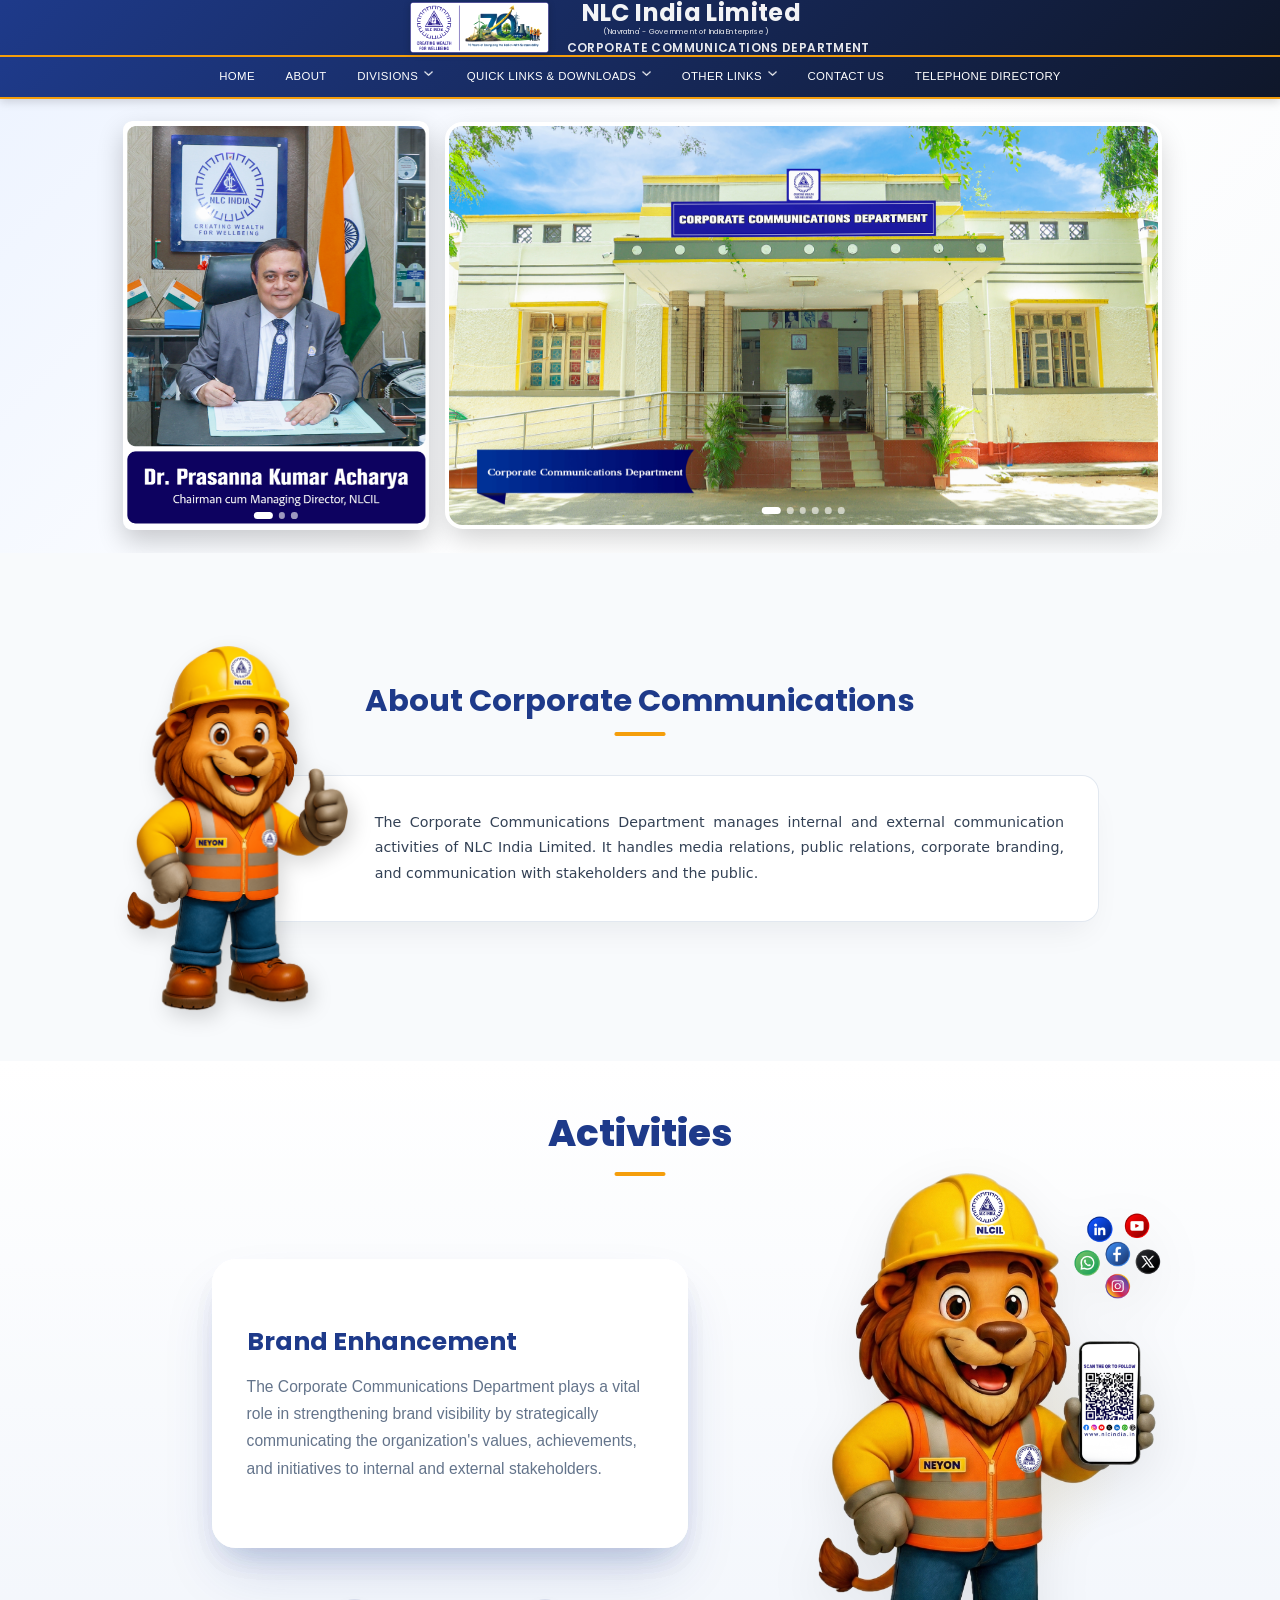
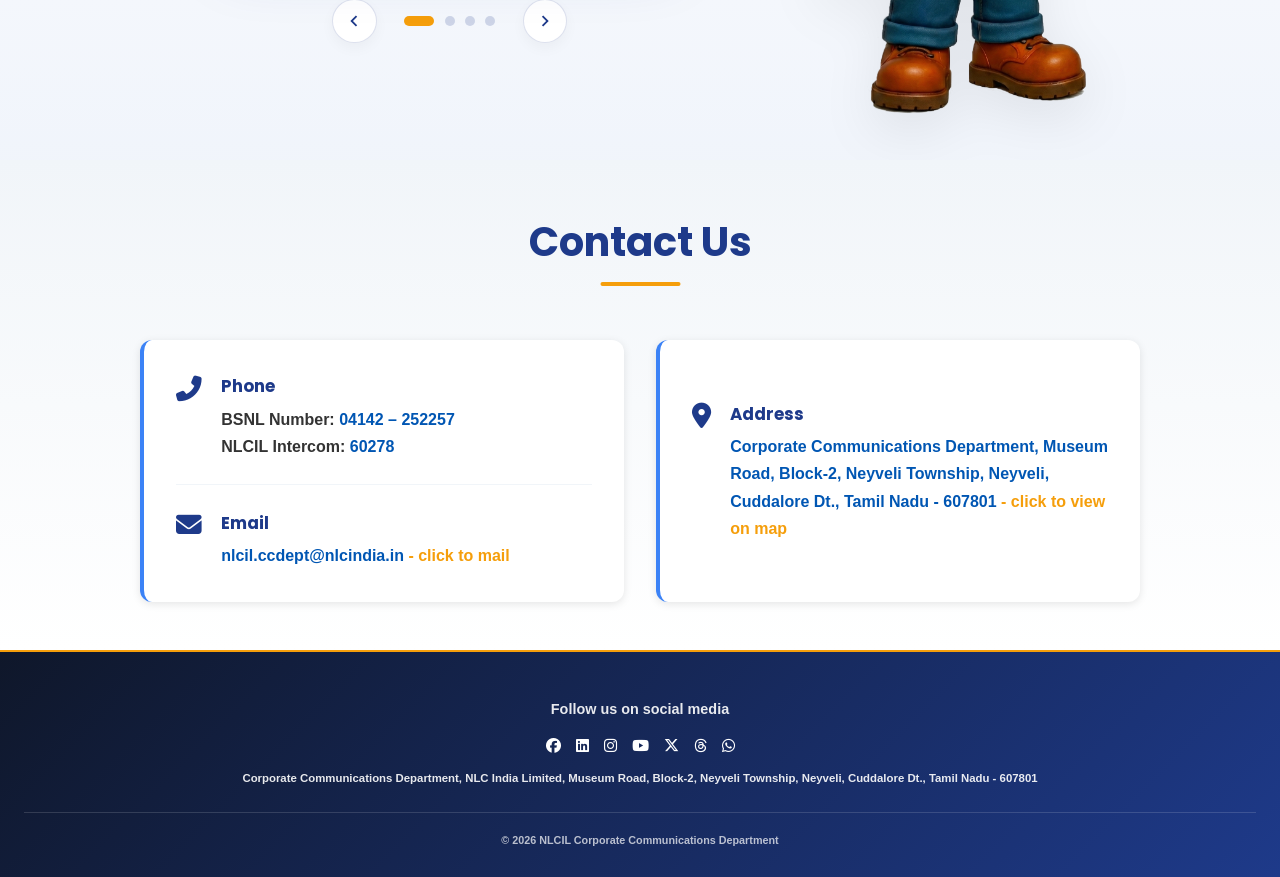
<file: index.html>
<!DOCTYPE html>
<html lang="en">

<head>
  <meta charset="UTF-8">
  <meta name="viewport" content="width=1080, initial-scale=0.25, minimum-scale=0.25, maximum-scale=3.0, user-scalable=yes">
  <link rel="stylesheet" href="style.css">
  <link href="https://fonts.googleapis.com/css2?family=Poppins:wght@400;600;700&display=swap" rel="stylesheet">
  <link rel="stylesheet" href="https://cdnjs.cloudflare.com/ajax/libs/font-awesome/6.5.0/css/all.min.css">
  <title>NLC India Limited</title>
  <link rel="icon" type="image/png" href="images/logo2.png">
</head>

<body>

  <!-- =============================================
       HEADER: ROW 1 = LOGO + TITLE (brand)
       HEADER: ROW 2 = NAVIGATION MENU
  ============================================== -->
  <header>

    <!-- ROW 1: Brand (logo + title), independent of menu -->
    <div class="topbar">
      <div class="container topbar-inner">
        <div class="brand">
          <img src="images/logo.png" loading="lazy" decoding="async" alt="NLC Logo" class="logoimg" loading="lazy">
          <div class="brand-text">
            <h1 class="p1">
              NLC India Limited
              <span class="p2">('Navratna' - Government of India Enterprise)</span>
            </h1>
            <p class="p3">CORPORATE COMMUNICATIONS DEPARTMENT</p>
          </div>
        </div>
      </div>
    </div>

    <!-- ROW 2: Navigation menu (own bar, full width) -->
    <nav class="navbar">
      <div class="container navbar-inner">
        <ul class="nav-links">
          <li><a href="#portrait-slider">HOME</a></li>
          <li><a href="#about">ABOUT</a></li>

          <li class="dropdown">
            <a href="#services" class="dropdown-toggle">DIVISIONS<span class="arrow"></span></a>
            <ul class="submenu">
              <li><a href="advertisement.html">Advertisements & Sponsorships</a></li>
<li><a href="electronic-media.html">Electronic Media</a></li>
<li><a href="">Events & Exhibitions</a></li>
<li><a href="guest-house.html">Guest Houses</a></li>
<li><a href="http://hrapps.nlcindia.com/holidayhomes/index.cfm">Holiday Homes</a></li>
<li><a href="industrial-visit.html">Industrial Visits</a></li>
<li><a href="photo-videography.html">Photography and Videography</a></li>
<li><a href="print-media.html">Print Media</a></li>
<li><a href="tender-contracts.html">Tenders</a></li>
            </ul>
          </li>

          <li class="dropdown">
            <!-- <a href="#services" class="dropdown-toggle">MEDIA<span class="arrow"></span></a> -->
            <ul class="submenu">
              <li><a href="photo-gallery.html">Photos Gallery</a></li>
              <li><a href="enews-papers.html">E-News Papers</a></li>
              <li><a href="pasm.html">PASM</a></li>
            </ul>
          </li>

          <li class="dropdown">
            <a class="dropdown-toggle">QUICK LINKS & DOWNLOADS<span class="arrow"></span></a>
            <ul class="submenu">
              <li><a href="images/logo.png" target="_new">NLCIL LOGO</a></li>
              <li><a href="images/NLCIL_Special_logo 70 Years.png" target="_new">NLCIL 70<sup>th</sup> YEAR LOGO</a></li>
              <li><a href="images/Lion_Mascot.png" target="_new">NLCIL NEYON MASCOT</a></li>
              <li><a href="images/NLCIL-CorporateIdentity Manual.pdf" target="_new">NLCIL CORPORATE IDENTITY MANUAL</a></li>
              <li><a href="images/Social media QR.png" target="_new">NLCIL SOCIAL MEDIA QR</a></li>
              <li><a href="images/Vision Mission.jpeg" target="_new">NLCIL VISION MISSION</a></li>
              <li><a href="images/Core Values English.jpeg" target="_new">NLCIL CORE VALUES ENGLISH</a></li>
              <li><a href="https://nlcintra.nlcindia.com/new_intra/themesongs.html" target="_blank">NLCIL THEME SONG</a></li>
            </ul>
          </li>

          <li class="dropdown">
            <a class="dropdown-toggle">OTHER LINKS<span class="arrow"></span></a>
            <ul class="submenu">
              <li><a class="dropdown-item" href="https://www.nlcindia.in/" target="_blank" rel="noopener noreferrer" data-lang="navNLCILSite">NLCIL Website</a></li>
              <li><a class="dropdown-item" href="http://172.16.128.53/" target="_blank" rel="noopener noreferrer" data-layout="navTPS1">TPS 1</a></li>
              <li><a class="dropdown-item" href="http://172.16.140.54/TPS1EXP/" target="_blank" rel="noopener noreferrer" data-layout="navTPS1EXP">TPS I EXP</a></li>
              <li><a class="dropdown-item" href="http://172.16.164.68/" target="_blank" rel="noopener noreferrer">TPS II</a></li>
              <li><a class="dropdown-item" href="http://172.16.170.234/" target="_blank" rel="noopener noreferrer">TPS II EXP</a></li>
              <li><a class="dropdown-item" href="http://172.16.92.52:8080/web/" target="_blank" rel="noopener noreferrer">MINE 1 &amp; 1A</a></li>
              <li><a class="dropdown-item" href="http://172.18.6.154/" target="_blank" rel="noopener noreferrer">MINE 2</a></li>
              <li><a class="dropdown-item" href="http://172.16.78.105:9090/ta/mainpage.asp" target="_blank" rel="noopener noreferrer">TA OFFICE</a></li>
              <li><a class="dropdown-item" href="http://172.16.104.51/" target="_blank" rel="noopener noreferrer">MM COMPLEX</a></li>
              <li><a class="dropdown-item" href="http://172.16.120.39/hospital/" target="_blank" rel="noopener noreferrer">GENERAL HOSPITAL</a></li>
              <li><a class="dropdown-item" href="http://nlcintra.nlcindia.com/csr/csr.php" target="_blank" rel="noopener noreferrer">CSR</a></li>
              <li><a class="dropdown-item" href="http://nlcintra.nlcindia.com/index.php?skip=cmdmsgrep" target="_blank" rel="noopener noreferrer">CORPORATE OFFICE</a></li>
              <li><a class="dropdown-item" href="http://172.16.78.105:9090/ta/mainpage.asp" target="_blank" rel="noopener noreferrer">TOWNSHIP ADMINISTRATION</a></li>
              <li><a class="dropdown-item" href="http://ldc.nlcindia.com/tccoordination/libtd/DEFAULT.asp" target="_blank" rel="noopener noreferrer">L&amp;DC Library</a></li>
            </ul>

            <li><a href="#contact-container">CONTACT US</a></li>

          </li>
          <li><a href="teledir.pdf" target="_blank" rel="noopener noreferrer">TELEPHONE DIRECTORY</a></li>
        </ul>

        <div class="menu-toggle" aria-label="Toggle menu">☰</div>
      </div>
    </nav>
  </header>

  <!-- =============================================
       HERO
  ============================================== -->
  <section id="home" class="hero">
    <section class="nlc-section">

      <!-- LEFT: Portrait Slider -->
      <div class="profile-area">
        <div id="portrait-slider" class="portrait-slider">
          <div class="p-slide active">
            <img src="images/cmd.jpg" loading="lazy" decoding="async" alt="Profile Photo 1" loading="lazy">
          </div>
          <div class="p-slide">
            <img src="images/dhr.png" loading="lazy" decoding="async" alt="Profile Photo 2" loading="lazy">
          </div>
          <div class="p-slide">
            <img src="images/gm.png" loading="lazy" decoding="async" alt="Profile Photo 2" loading="lazy">
          </div>

          <div class="portrait-dots">
            <span class="p-dot active" onclick="currentPortrait(0)"></span>
            <span class="p-dot" onclick="currentPortrait(1)"></span>
            <span class="p-dot" onclick="currentPortrait(2)"></span>
          </div>
        </div>
      </div>

      <!-- CENTER: 16:9 Card Slider -->
      <div class="slider-container">
        <div class="slider">
          <div class="slide active">
            <img src="images/ccd.jpg" loading="lazy" decoding="async" alt="NLC Event" loading="lazy">
            <div class="slide-content"></div>
          </div>
          <div class="slide">
            <img src="images/nh.jpg" loading="lazy" decoding="async" alt="NLC Event" loading="lazy">
            <div class="slide-content"></div>
          </div>
          <div class="slide">
            <img src="images/ghb25.jpg" loading="lazy" decoding="async" alt="NLC Event" loading="lazy">
            <div class="slide-content"></div>
          </div>
          <div class="slide">
            <img src="images/ghb13.jpg" loading="lazy" decoding="async" alt="NLC Event" loading="lazy">
            <div class="slide-content"></div>
          </div>
          <div class="slide">
            <img src="images/pcp.jpg" loading="lazy" decoding="async" alt="NLC Event" loading="lazy">
            <div class="slide-content"></div>
          </div>
          <div class="slide">
            <img src="images/pnm.jpg" loading="lazy" decoding="async" alt="NLC Event" loading="lazy">
            <div class="slide-content"></div>
          </div>
        </div>

        <div class="dots">
          <span class="dot active" onclick="currentSlide(0)"></span>
          <span class="dot" onclick="currentSlide(1)"></span>
          <span class="dot" onclick="currentSlide(2)"></span>
          <span class="dot" onclick="currentSlide(3)"></span>
          <span class="dot" onclick="currentSlide(4)"></span>
          <span class="dot" onclick="currentSlide(5)"></span>
        </div>
      </div>

    </section>
  </section>

  <!-- =============================================
       ABOUT
  ============================================== -->
  <section class="about">
    <h2 id="about">About Corporate Communications</h2>
    <div class="about-content">
      <img class="action-figure" src="images/Lion_Mascot.png" alt="Action Figure Model" loading="lazy" >
      <p class="about-text">
        The Corporate Communications Department manages internal and external communication activities of NLC India Limited.
        It handles media relations, public relations, corporate branding, and communication with stakeholders and the public.
      </p>
    </div>
  </section>

  <!-- =============================================
       SERVICES / ACTIVITIES
  ============================================== -->
 <section class="services">
  <h2 id="services">Activities</h2>
  <div class="service-container">
    
    <!-- Ultra Modern Carousel Engine -->
    <div class="carousel-engine" id="carouselEngine">
      <div class="carousel-track" id="carouselTrack">
        
        <div class="card active" data-index="0">
          <div class="card-glow"></div>
          <div class="card-content">
            <h3>Brand Enhancement</h3>
            <p>The Corporate Communications Department plays a vital role in strengthening brand visibility by strategically communicating the organization's values, achievements, and initiatives to internal and external stakeholders.</p>
          </div>
        </div>

        <div class="card" data-index="1">
          <div class="card-glow"></div>
          <div class="card-content">
            <h3>Public Relations</h3>
            <p>Maintaining relationships with stakeholders and society.</p>
          </div>
        </div>

        <div class="card" data-index="2">
          <div class="card-glow"></div>
          <div class="card-content">
            <h3>Media Excellence & Reputation Management</h3>
            <p>Shaping a strong public image through strategic press communication, media engagement, and build credibility.</p>
          </div>
        </div>

        <div class="card" data-index="3">
          <div class="card-glow"></div>
          <div class="card-content">
            <h3>Corporate Events & Exhibitions</h3>
            <p>Organizing conferences and official programs.</p>
          </div>
        </div>

      </div>

      <!-- UX Controls -->
      <div class="ux-controls">
        <button class="nav-arrow prev" id="prevBtn" aria-label="Previous Activity">
          <svg viewBox="0 0 24 24"><path d="M15.41 7.41L14 6l-6 6 6 6 1.41-1.41L10.83 12z"/></svg>
        </button>

        <div class="indicators" id="indicators"></div>

        <button class="nav-arrow next" id="nextBtn" aria-label="Next Activity">
          <svg viewBox="0 0 24 24"><path d="M10 6L8.59 7.41 13.17 12l-4.58 4.59L10 18l6-6z"/></svg>
        </button>
      </div>
    </div>

    <!-- Media Showcase Wrapper -->
    <div class="media-frame">
      <div class="glow-orb"></div>
      <img class="action-figure2" src="images/qr.png" alt="Action Figure Model" loading="lazy">
    </div>

  </div>
</section>

<!-- =============================================
     CONTACT US
============================================== -->
<section id="contact" class="contact">
  <h2 id="contact-container">Contact Us</h2>
  <div class="contact-container">

    <!-- Combined Phone & Email Card -->
    <div class="contact-item">
      <div class="contact-sub-group">
        <i class="fas fa-phone-alt"></i>
        <div>
          <h4>Phone</h4>
          <p>
            <strong>BSNL Number:</strong> <a href="tel:04142252257" style="text-decoration: none;">04142 – 252257</a><br>
            <strong>NLCIL Intercom:</strong> <a href="tel:60278" style="text-decoration: none;">60278</a>
          </p>
        </div>
      </div>

      <hr class="contact-divider">

      <div class="contact-sub-group">
        <i class="fas fa-envelope"></i>
        <div>
          <h4>Email</h4>
          <p><a href="mailto:nlcil.ccdept@nlcindia.in">nlcil.ccdept@nlcindia.in  <a style="color: #f59e0b;" href="mailto:nlcil.ccdept@nlcindia.in">- click to mail</a></a></p>
        </div>
      </div>
    </div>

    <!-- Address Card -->
    <div class="contact-item">
      <div class="contact-sub-group">
        <i class="fas fa-map-marker-alt"></i>
        <div>
          <h4>Address</h4>
          <p><a href="https://maps.app.goo.gl/rkcXg87iD3Fo8mxA7">Corporate Communications Department, Museum Road, Block-2, Neyveli Township, Neyveli, Cuddalore Dt., Tamil Nadu - 607801  <a style="color: #f59e0b;" href="https://maps.app.goo.gl/rkcXg87iD3Fo8mxA7">- click to view on map</a></a></p>
        </div>
      </div>
    </div>

  </div>
</section>

  <!-- =============================================
       FOOTER
  ============================================== -->
  <footer>
    <p style="font-weight: 600; font-size: larger;">Follow us on social media</p>
    <div class="social-media">
      <a href="https://www.facebook.com/nlcindialtd/" target="_blank" rel="noopener noreferrer"><i class="fab fa-facebook"></i></a>
      <a href="https://in.linkedin.com/in/nlc-india-limited-nlcil-148a53210?trk=public_post_feed-actor-name" target="_blank" rel="noopener noreferrer"><i class="fab fa-linkedin"></i></a>
      <a href="https://www.instagram.com/nlcindialtd" target="_blank" rel="noopener noreferrer"><i class="fab fa-instagram"></i></a>
      <a href="https://www.youtube.com/@NLCIndiaLimited" target="_blank" rel="noopener noreferrer"><i class="fab fa-youtube"></i></a>
      <a href="https://x.com/nlcindialimited" target="_blank" rel="noopener noreferrer"><i class="fab fa-x-twitter"></i></a>
      <a href="https://www.threads.com/@nlcindialtd" target="_blank" rel="noopener noreferrer"><i class="fab fa-threads"></i></a>
      <a href="https://whatsapp.com/channel/0029Vb6TTz0FCCobtT1YD617" target="_blank" rel="noopener noreferrer"><i class="fab fa-whatsapp"></i></a>
    </div>
    <p>Corporate Communications Department, NLC India Limited,
Museum Road, Block-2, Neyveli Township, Neyveli, Cuddalore Dt., Tamil Nadu - 607801</p>
    <p>© 2026 NLCIL Corporate Communications Department</p>
  </footer>

  <script src="script.js"></script>

</body>
</html>
</file>
<file: style.css>
/* ===========================
   GLOBAL STYLES & RESET
   =========================== */
* {
    margin: 0;
    padding: 0;
    box-sizing: border-box;
}

:root {
    /* Professional Color Palette */
    --primary-blue: #1e3a8a;
    --secondary-blue: #3b82f6;
    --accent-gold: #f59e0b;
    --dark-navy: #0f172a;
    --light-gray: #f1f5f9;
    --medium-gray: #64748b;
    --white: #ffffff;
    --shadow-sm: 0 2px 8px rgba(0, 0, 0, 0.1);
    --shadow-md: 0 4px 16px rgba(0, 0, 0, 0.15);
    --shadow-lg: 0 8px 32px rgba(0, 0, 0, 0.2);
    --transition: all 0.3s cubic-bezier(0.4, 0, 0.2, 1);
}

html {
    scroll-behavior: smooth;
    scroll-snap-type: y mandatory;
    
}

body {
    font-family: 'Segoe UI', Tahoma, Geneva, Verdana, sans-serif;
    line-height: 1.7;
    color: #333;
    overflow-x: hidden;
    background-color: var(--light-gray);
}

.container {
    max-width: 1400px;
    margin: 0 auto;
    padding: 0 2rem;
}

/* ===========================
   HEADER — TWO SEPARATE ROWS
   Row 1: topbar  = logo + title (brand)
   Row 2: navbar  = navigation menu
   =========================== */
header {
    position: sticky;
    top: 0;
    z-index: 1000;
    box-shadow: var(--shadow-md);
    zoom: 75%;
}

/* ---- ROW 1 : LOGO + TITLE ---- */
.topbar {
    background: linear-gradient(135deg, var(--primary-blue) 0%, var(--dark-navy) 100%);
    border-bottom: 3px solid var(--accent-gold);
}

.topbar-inner {
    display: flex;
    align-items: center;
    justify-content: center;
    padding: 0.9rem 2rem;
}

/* Brand block: image + text side by side, vertically centered */
.brand {
    display: flex;
    align-items: center;
    gap: 0rem;
}

.brand-text {
    display: flex;
    flex-direction: column;
    justify-content: center;
    line-height: 1.2;
}

.logoimg {
    height: 4.3em;
    width: auto;
    flex-shrink: 0;
    filter: brightness(1.1) drop-shadow(0 2px 4px rgba(0, 0, 0, 0.2));
    transition: var(--transition);
}

.logoimg:hover {
    transform: scale(1.04);
}

/* Main title */
.p1 {
    font-family: 'Poppins', sans-serif;
    font-weight: 700;
    font-size: 32px;
    color: var(--white);
    opacity: 0.95;
    letter-spacing: 0.5px;
    line-height: 1.1;
    margin: 0;
    padding: 0px 0px 0px 44px;

}

/* Subtitle "(Navratna ... Enterprise)" */
.p2 {
    display: block;
    font-family: 'Poppins', sans-serif;
    font-weight: 400;
    font-size: 10px;
    color: white;
    opacity: 0.95;
    letter-spacing: 0.3px;
    margin-top: 2px;
    padding: 0px 0px 0px 28px;
}

/* Department tagline */
.p3 {
    font-family: 'Poppins', sans-serif;
    font-weight: 600;
    font-size: 16px;
    color: var(--white);
    letter-spacing: 0.5px;
    margin-top: 6px;
    opacity: 0.9;
    padding: 0px 0px 0px 24px;
}

/* ---- ROW 2 : NAVIGATION MENU ---- */
.navbar {
    background: linear-gradient(135deg, var(--primary-blue) 0%, var(--dark-navy) 100%);
    border-bottom: 3px solid var(--accent-gold);
}

.navbar-inner {
    display: flex;
    align-items: center;
    justify-content: center; /* CENTER the menu */
    padding: 0 2rem;
    position: relative;
}

.nav-links {
    display: flex;
    list-style: none;
    gap: 0.25rem;
    margin: 0;
    flex-wrap: wrap;
    justify-content: center; /* CENTER items on wrap */
}

.nav-links li {
    position: relative;
}

.nav-links a {
    color: var(--white);
    text-decoration: none;
    padding: 0.85rem 1.15rem;
    display: block;
    font-weight: 500;
    font-size: 0.95rem;
    letter-spacing: 0.5px;
    transition: var(--transition);
    border-radius: 6px;
    position: relative;
}

.nav-links a::before {
    content: '';
    position: absolute;
    bottom: 0;
    left: 50%;
    width: 0;
    height: 2px;
    background: var(--accent-gold);
    transform: translateX(-50%);
    transition: var(--transition);
}

.nav-links a:hover {
    background: rgba(255, 255, 255, 0.1);
    color: var(--accent-gold);
}

.nav-links a:hover::before {
    width: 70%;
}

/* Dropdown Menu */
.dropdown {
    position: relative;
}

.arrow::after {
    content: "";
    display: inline-block;
    width: 12px;
    height: 12px;
    background-image: url("images/arrow.png");
    background-size: contain;
    background-repeat: no-repeat;
    margin-left: 0.5rem;
    transition: var(--transition);
}

.dropdown.active .arrow::after {
    transform: rotate(180deg);
}

/* Submenu positioning — drops EXACTLY under its related menu item */
.submenu {
    position: absolute;   /* anchored to the <li class="dropdown"> it belongs to */
    top: 100%;
    left: 50%;
    background: var(--white);
    min-width: 280px;
    list-style: none;
    opacity: 0;
    visibility: hidden;
    transform: translateX(-50%) translateY(-10px);
    transition: var(--transition);
    box-shadow: var(--shadow-lg);
    border-radius: 12px;
    overflow-x: hidden;
    overflow-y: auto;
    margin: 0;
    padding: 0;
    max-height: 80vh;
    z-index: 9999;
}

.dropdown:hover .submenu,
.dropdown.active .submenu {
    opacity: 1;
    visibility: visible;
    transform: translateX(-50%) translateY(0);
}

.submenu li {
    border-bottom: 1px solid var(--light-gray);
}

.submenu li:last-child {
    border-bottom: none;
}

.submenu a {
    color: var(--dark-navy);
    padding: 1rem 1.5rem;
    font-size: 0.9rem;
    border-radius: 0;
    transition: var(--transition);
}

.submenu a::before {
    display: none;
}

.submenu a:hover {
    background: var(--secondary-blue);
    color: var(--white);
    padding-left: 2rem;
    min-width: 280px;
}

/* Scrollbar for submenu if needed */
.submenu::-webkit-scrollbar {
    width: 6px;
}

.submenu::-webkit-scrollbar-track {
    background: var(--light-gray);
    border-radius: 10px;
}

.submenu::-webkit-scrollbar-thumb {
    background: var(--medium-gray);
    border-radius: 10px;
}

.submenu::-webkit-scrollbar-thumb:hover {
    background: var(--primary-blue);
}

/* Mobile Menu Toggle (hidden on desktop) */
.menu-toggle {
    display: none;
    font-size: 1.8rem;
    color: var(--white);
    cursor: pointer;
    transition: var(--transition);
    user-select: none;
}

.menu-toggle:hover {
    color: var(--accent-gold);
}

/* ===========================
   HERO SECTION
   =========================== */
.hero {
    position: relative;
    width: 100%;
    min-height: 90px;
    overflow: hidden;
    background: linear-gradient(135deg, #eef4ff 0%, #ffffff 55%, #f8fafc 100%);
    display: flex;
    align-items: center;
    justify-content: center;
    padding: 30px 0;
    zoom: 75%;
}

/* ===========================
   ABOUT SECTION (OVERLAPPING CARD)
   =========================== */
.about {
  width: 100%;
  padding: 9rem 1.5rem;
  background-color: #f8fafc;
  display: flex;
  flex-direction: column;
  align-items: center;
  box-sizing: border-box;
  zoom: 85%;
}

/* Heading with Accent Underline */
.about h2 {
  font-family: 'Poppins', system-ui, -apple-system, sans-serif;
  font-size: 2.25rem;
  font-weight: 700;
  color: var(--primary-blue);
  margin: 0 0 3.5rem 0;
  position: relative;
  display: inline-block;
  text-align: center;
}

.about h2::after {
  content: '';
  position: absolute;
  bottom: -10px;
  left: 50%;
  transform: translateX(-50%);
  width: 60px;
  height: 4px;
  background-color: #f59e0b;
  border-radius: 2px;
}

/* Container Wrapper */
.about-content {
  max-width: 850px;
  width: 100%;
  background-color: #ffffff;
  padding: 2.5rem 2.5rem 2.5rem 4.5rem;
  border-radius: 20px;
  border: 1px solid #e2e8f0;
  border-left: 6px solid #2563eb;
  box-shadow: 0 20px 40px -15px rgba(15, 23, 42, 0.08);
  display: flex;
  align-items: center;
  position: relative;
  box-sizing: border-box;
  margin-top: 2rem;
}

/* Mascot overlapping/holding the card */
.action-figure {
  width: 150px;
  height: auto;
  object-fit: contain;
  position: absolute;
  left: -70px;
  top: 36%;
  transform: translateY(-50%);
  z-index: 10;
  filter: drop-shadow(6px 10px 12px rgba(0, 0, 0, 0.15));
  transition: transform 0.3s ease, filter 0.3s ease;
}



/* Paragraph Typography */
.about-text {
  font-family: system-ui, -apple-system, sans-serif;
  font-size: 1.05rem;
  line-height: 1.8;
  color: #334155;
  margin: 0;
}


/* ==========================================================================
   SERVICES SECTION (LARGE ACCESSIBLE CARDS)
   ========================================================================== */
.services {
    padding: 3rem 2rem;
    background: linear-gradient(180deg, var(--white) 0%, rgba(240, 244, 255, 0.4) 100%);
    overflow: hidden;
    zoom: 85%;
}

.services h2 {
    text-align: center;
    font-size: 2.75rem;
    font-weight: 800;
    color: var(--primary-blue);
    font-family: 'Poppins', sans-serif;
    position: relative;
    display: block;
}

.services h2::after {
    content: '';
    position: absolute;
    bottom: -12px;
    left: 50%;
    transform: translateX(-50%);
    width: 60px;
    height: 4px;
    background: var(--accent-gold);
    border-radius: 4px;
}

.service-container {
    display: grid;
    grid-template-columns: 1.3fr 0.7fr;
    align-items: center;
    /* gap: 4rem; */
    max-width: 1280px;
    margin: 0 auto;
}

/* --- Carousel Track with Larger Cards --- */
.carousel-engine {
    position: relative;
    width: 100%;
    perspective: 1000px;
    user-select: none;
}

.carousel-track {
    position: relative;
    height: 380px; /* Expanded for larger content area */
    display: flex;
    justify-content: center;
    align-items: center;
    transform-style: preserve-3d;
}

/* --- Enlarged Readability Card --- */
.card {
    position: absolute;
    width: 100%;
    max-width: 560px; /* Increased from 440px */
    min-height: 340px; /* Increased from 280px */
    padding: 3rem 2.5rem; /* Generous breathing room */
    background: rgb(255, 255, 255);
    /* backdrop-filter: blur(16px); */
    border-radius: 28px;
    border: 1px solid rgba(255, 255, 255, 0.8);
    box-shadow: 0 20px 40px -15px rgba(30, 58, 138, 0.08);
    opacity: 0;
    pointer-events: none;
    display: flex;
    flex-direction: column;
    justify-content: center;
    cursor: grab;
}

.card:active { cursor: grabbing; }

/* 3D Depth Positioning */
.card.active {
    transform: translate3d(0, 0, 0) scale(1);
    opacity: 1;
    z-index: 3;
    pointer-events: auto;
    box-shadow: 0 35px 70px -15px rgba(30, 58, 138, 0.18);
}

.card.prev-card {
    /* transform: translate3d(-18%, 0, -100px) scale(0.85); */
    opacity: 0.3;
    z-index: 2;
}

.card.next-card {
    transform: translate3d(18%, 0, -100px) scale(0.85);
    opacity: 0.3;
    z-index: 2;
}

.card.hidden {
    transform: translate3d(0, 0, -200px) scale(0.7);
    opacity: 0;
    z-index: 1;
}

/* High Contrast & Enhanced Readability Typography */
.card-badge {
    font-size: 1rem;
    font-weight: 800;
    color: var(--accent-gold);
    letter-spacing: 2px;
    margin-bottom: 0.75rem;
    text-transform: uppercase;
}

.card h3 {
    color: var(--primary-blue);
    font-size: 1.85rem; /* Larger, readable title */
    font-weight: 700;
    margin-bottom: 1rem;
    font-family: 'Poppins', sans-serif;
    line-height: 1.35;
}

.card p {
    color: var(--medium-gray);
    font-size: 1.15rem; /* Increased body font size */
    line-height: 1.75;
}

/* --- UX Controls & Pagination --- */
.ux-controls {
    display: flex;
    align-items: center;
    justify-content: center;
    gap: 2rem;
    margin-top: 2.5rem;
}

.nav-arrow {
    background: var(--white);
    border: 1px solid rgba(30, 58, 138, 0.15);
    width: 52px;
    height: 52px;
    border-radius: 50%;
    cursor: pointer;
    display: flex;
    align-items: center;
    justify-content: center;
    transition: all 0.3s cubic-bezier(0.4, 0, 0.2, 1);
    box-shadow: 0 6px 16px rgba(0, 0, 0, 0.04);
}

.nav-arrow svg {
    width: 26px;
    height: 26px;
    fill: var(--primary-blue);
    transition: fill 0.3s ease;
}

.nav-arrow:hover {
    background: var(--primary-blue);
    transform: translateY(-2px);
    box-shadow: 0 10px 24px rgba(30, 58, 138, 0.25);
}

.nav-arrow:hover svg { fill: var(--white); }

.indicators {
    display: flex;
    gap: 0.75rem;
    align-items: center;
}

.dot-pill {
    width: 12px;
    height: 12px;
    border-radius: 50%;
    background: rgba(30, 58, 138, 0.18);
    cursor: pointer;
    transition: all 0.4s cubic-bezier(0.4, 0, 0.2, 1);
}

.dot-pill.active {
    width: 36px;
    border-radius: 20px;
    background: var(--accent-gold);
}

/* --- Media Section --- */
.media-frame {
    position: relative;
    display: flex;
    justify-content: center;
    align-items: center;
}

.glow-orb {
    position: absolute;
    width: 320px;
    height: 320px;
    background: radial-gradient(circle, rgba(230, 180, 50, 0.15) 0%, rgba(255,255,255,0) 70%);
    border-radius: 50%;
    z-index: 0;
}

.action-figure2 {
    position: relative;
    z-index: 1;
    max-width: 100%;
    height: auto;
    object-fit: contain;
    filter: drop-shadow(0 20px 30px rgba(0,0,0,0.08));
    transition: transform 0.5s ease;
}

.media-frame:hover .action-figure2 {
    transform: scale(1.03);
}


/* ===========================
   CONTACT SECTION
   =========================== */
.contact {
    padding: 3rem 2rem;
    background: linear-gradient(to bottom, var(--light-gray), var(--white));
}

.contact h2 {
    text-align: center;
    font-size: 2.5rem;
    color: var(--primary-blue);
    margin-bottom: 4rem;
    font-family: 'Poppins', sans-serif;
    position: relative;
    display: inline-block;
    left: 50%;
    transform: translateX(-50%);
}

.contact h2::after {
    content: '';
    position: absolute;
    bottom: -10px;
    left: 50%;
    transform: translateX(-50%);
    width: 80px;
    height: 4px;
    background: var(--accent-gold);
    border-radius: 2px;
}

.contact-container {
    display: flex;
    align-items: stretch;
    justify-content: center;
    gap: 2rem;
    max-width: 1000px;
    margin: auto;
    flex-wrap: wrap;
}

/* Updated Card Styles */
.contact-item {
    flex: 1;
    min-width: 300px;
    background: var(--white);
    padding: 2rem;
    border-radius: 12px;
    box-shadow: var(--shadow-sm);
    border-left: 4px solid var(--secondary-blue);
    transition: var(--transition);
    display: flex;
    flex-direction: column;
    justify-content: center;
}

.contact-item:hover {
    transform: translateY(-4px);
    box-shadow: var(--shadow-md);
}

.contact-sub-group {
    display: flex;
    align-items: flex-start;
    gap: 1.2rem;
}

.contact-divider {
    border: 0;
    border-top: 1px solid var(--light-gray, #eee);
    margin: 1.5rem 0;
}

.contact-item i {
    font-size: 1.6rem;
    color: var(--primary-blue);  
    margin-top: 0.2rem;
}

.contact-item h4 {
    color: var(--primary-blue);
    font-size: 1.05rem;
    margin-bottom: 0.3rem;
    font-family: 'Poppins', sans-serif;
}

.contact-item p a {
    text-decoration: none;
    color: var(--primary-color, #0056b3);
    font-weight: 700;
    border-bottom: 1px solid transparent;
    transition: all 0.2s ease-in-out;
}

.contact-item p a:hover {
    color: var(--hover-color, #003366);
    border-bottom-color: currentColor;
}



/* ===========================
   FOOTER
   =========================== */
footer {
    background: linear-gradient(135deg, var(--dark-navy) 0%, var(--primary-blue) 100%);
    color: var(--white);
    padding: 3rem 2rem 1.5rem;
    text-align: center;
    border-top: 3px solid var(--accent-gold);
    zoom: 75%;
}

footer p {
    margin: 0.75rem 0;
    font-size: 0.95rem;
    font-weight: 700;
    opacity: 0.9;
    line-height: 1.8;
}

footer p:last-child {
    margin-top: 2rem;
    padding-top: 1.5rem;
    border-top: 1px solid rgba(255, 255, 255, 0.2); 
    font-size: 0.9rem;
    font-weight: 700;
    opacity: 0.7;
}

.social-media {
    margin-top: 20px;
    margin-bottom: 20px;
    display: flex;
    flex-wrap: wrap;
    justify-content: center;
    gap: 20px;
}

.social-media a {
    text-decoration: none;
    color: white;
    font-size: 16px;
    display: flex;
    align-items: center;
    gap: 8px;
    transition: 0.3s;
}

.social-media a i {
    font-size: 20px;
}

.social-media a:hover {
    color: var(--accent-gold);
}



.card,
.news-card,
.about p {
    animation: fadeInUp 0.6s ease-out forwards;
}

.card:nth-child(1) { animation-delay: 0.1s; }
.card:nth-child(2) { animation-delay: 0.2s; }
.card:nth-child(3) { animation-delay: 0.3s; }
.card:nth-child(4) { animation-delay: 0.4s; }

.news-card:nth-child(1) { animation-delay: 0.1s; }
.news-card:nth-child(2) { animation-delay: 0.2s; }
.news-card:nth-child(3) { animation-delay: 0.3s; }
.news-card:nth-child(4) { animation-delay: 0.4s; }

/* Smooth Scroll Indicator */
::-webkit-scrollbar {
    width: 10px;
}

::-webkit-scrollbar-track {
    background: var(--light-gray);
}

::-webkit-scrollbar-thumb {
    background: var(--secondary-blue);
    border-radius: 5px;
}

::-webkit-scrollbar-thumb:hover {
    background: var(--primary-blue);
}

/* =========================
   HERO / NLC SECTION
========================= */
.nlc-section {
    width: 92%;
    max-width: 1380px;
    margin: auto;
    display: flex;
    align-items: center;
    justify-content: center;
    gap: 45px;
}

/* LEFT PORTRAIT SLIDER */
.profile-area {
    width: 100%;
    max-width: 390px;
    flex-shrink: 0;
    text-align: center;
}

.portrait-slider {
    position: relative;
    width: 100%;
    width: min(409px, 80vw);
    aspect-ratio: 12 / 16;
    outline: 12px;
    margin-inline: auto;
    overflow: hidden;
    border-radius: 12px ;
    background-color: #e2e8f0;
    box-shadow: 0 15px 35px rgba(0, 0, 0, 0.2);
}

.p-slide {
    position: absolute;
    inset: 0;
    opacity: 0;
    transform: translateX(100%);
    transition: transform 0.8s cubic-bezier(0.4, 0, 0.2, 1),
                opacity 0.8s cubic-bezier(0.4, 0, 0.2, 1);
    pointer-events: none;
    will-change: transform, opacity;
}

.p-slide.active {
    opacity: 1;
    transform: translateX(0);
    pointer-events: auto;
}

.p-slide.previous {
    opacity: 0;
    transform: translateX(-100%);
    pointer-events: none;
}

.p-slide img {
    width: 100%;
    height: 100%;
    object-fit: cover;
    display: block;
}

.portrait-btn {
    position: absolute;
    top: 90%;
    transform: translateY(-50%);
    width: 32px;
    height: 32px;
    border: none;
    border-radius: 50%;
    background: rgba(255, 255, 255, 0.85);
    color: #222;
    font-size: 22px;
    cursor: pointer;
    z-index: 5;
    transition: 0.3s;
}

.portrait-btn:hover {
    background: white;
    transform: translateY(-50%) scale(1.1);
}

.portrait-btn.next {
    bottom: 12px;
}

.portrait-dots {
    position: absolute;
    bottom: 15px;
    left: 50%;
    transform: translateX(-50%);
    display: flex;
    gap: 8px;
    z-index: 5;
}

.p-dot {
    width: 9px;
    height: 9px;
    background: rgba(255, 255, 255, 0.6);
    border-radius: 50%;
    cursor: pointer;
    transition: 0.3s;
}

.p-dot.active {
    width: 25px;
    border-radius: 10px;
    background: white;
}

@keyframes photoSlide {
    from { opacity: 0; transform: translateX(-80px); }
    to { opacity: 1; transform: translateX(0); }
}

/* CENTER SLIDER */
.slider-container {
    position: relative;
    width: min(1120px, 76vw);
    aspect-ratio: 16 / 9;
    overflow: hidden;
    border-radius: 18px;
    outline: 6px solid white;
    background: #f7f7f7;
    box-shadow: 0 15px 40px rgba(0, 0, 0, 0.2);
}

.slider {
    width: 100%;
    height: 100%;
    position: relative;
}

.slide {
    position: absolute;
    inset: 0;
    width: 100%;
    height: 100%;
    opacity: 0;
    transform: translateX(100%);
    transition: transform 0.8s cubic-bezier(0.4, 0, 0.2, 1),
                opacity 0.8s cubic-bezier(0.4, 0, 0.2, 1);
    pointer-events: none;
    will-change: transform, opacity;
}

.slide.active {
    opacity: 1;
    transform: translateX(0);
    pointer-events: auto;
}

.slide.previous {
    transform: translateX(-100%);
    opacity: 0;
}

.slide img {
    width: 100%;
    height: 100%;
    object-fit: cover;
    display: block;
}

.slide::after {
    content: "";
    position: absolute;
    inset: 0;
}

.slide-content {
    position: absolute;
    z-index: 2;
    bottom: 45px;
    left: 45px;
    color: white;
    max-width: 70%;
}

.slide-content h2 {
    font-size: 32px;
    margin-bottom: 8px;
}

.slide-content p {
    font-size: 16px;
}

/* BUTTONS */
.slider-btn {
    position: absolute;
    top: 50%;
    transform: translateY(-50%);
    width: 42px;
    height: 42px;
    border: none;
    border-radius: 50%;
    background: rgba(255, 255, 255, 0.85);
    color: #222;
    font-size: 22px;
    cursor: pointer;
    z-index: 5;
    transition: 0.3s;
}

.slider-btn:hover {
    background: white;
    transform: translateY(-50%) scale(1.1);
}

.next {
    right: 15px;
}

/* DOTS */
.dots {
    position: absolute;
    bottom: 15px;
    left: 50%;
    transform: translateX(-50%);
    display: flex;
    gap: 8px;
    z-index: 5;
}

.dot {
    width: 9px;
    height: 9px;
    background: rgba(255, 255, 255, 0.6);
    border-radius: 50%;
    cursor: pointer;
    transition: 0.3s;
}

.dot.active {
    width: 25px;
    border-radius: 10px;
    background: white;
}


.about-content {
    display: flex;
    align-items: center;
    gap: 90px;
    max-width: 1080px;
    margin: 0 auto 20px;
}

.action-figure {
    width: 260px;
    height: auto;
    flex-shrink: 0;
    overflow: hidden;
}

.about-text {
    background: #ffffff;
    padding: 0px 0px 0px 150px;
    border-radius: 8px;
    text-align: justify;
}

/* .table-title h1{
            color: #1a365d;
            text-align: center;
        } */
        /* Ensure the parent container expands to full browser width */
main.container, 
.container {
    width: 100% !important;
    max-width: 100% !important;
    padding: 0px; /* Optional side padding so text doesn't touch screen edges */
    box-sizing: border-box;
}

/* Full-width table styling */
.directory-table {
    width: 100%;
    border-collapse: collapse;
    background: #ffffff;
    box-shadow: 0 1px 3px rgba(0,0,0,0.1);
}

/* Expanded padding and vertical height for full-page feel */
.directory-table th, 
.directory-table td {
    padding: 16px 20px; /* Increased padding for vertical expansion */
    text-align: center;
    font-weight: bold;
    border: 1px solid #e2e8f0;
    vertical-align: middle;
}

.directory-table th {
    background-color: #1c357d;
    color: #ffffff;
    font-weight: bold;
    font-size: 1rem;
}

.section-header {
    background-color: #1c357d;
    font-weight: bold;
    color: #ffffff;
}

.directory-table tr:nth-child(even):not(.section-header) {
    background-color: #f7fafc;
}

.designation {
    font-size: 0.85em;
    color: #1f4485;
    display: block;
    margin-top: 4px;
}

/* Optional column proportioning to balance space across full width */
.directory-table th:nth-child(1) { width: 8%; }  /* S.No. */
.directory-table th:nth-child(2) { width: 32%; } /* Section / Department */
.directory-table th:nth-child(3) { width: 40%; } /* Name & Designation */
.directory-table th:nth-child(4) { width: 20%; } /* Contact No. */



/* =============================================
   NLCIL GUEST HOUSE CORPORATE STYLES
============================================== */
:root {
  --nlc-blue: #002b49;
  --nlc-blue-hover: #001a2e;
  --nlc-gold: #f0a500;
  --nlc-teal: #008080;
  --bg-light: #f4f6f9;
  --text-main: #2d3748;
  --text-sub: #718096;
  --border-color: #e2e8f0;
}

.gh-wrapper {
  background-color: var(--bg-light);
  padding: 60px 20px;
  font-family: 'Poppins', sans-serif;
}

.gh-container {
  max-width: 1200px;
  margin: 0 auto;
}

/* Header */
.gh-header {
  text-align: center;
  margin-bottom: 50px;
}

.gh-sub-tag {
  color: var(--nlc-gold);
  font-size: 0.85rem;
  font-weight: 700;
  text-transform: uppercase;
  letter-spacing: 2px;
}

.gh-header h2 {
  color: var(--nlc-blue);
  font-size: 2.2rem;
  font-weight: 700;
  margin: 5px 0 15px 0;
}

.gh-divider {
  width: 60px;
  height: 4px;
  background: var(--nlc-gold);
  margin: 0 auto 15px auto;
  border-radius: 2px;
}

.gh-header p {
  color: var(--text-sub);
  font-size: 1rem;
  max-width: 650px;
  margin: 0 auto;
}

/* Card Grid */
.gh-grid {
  display: grid;
  grid-template-columns: repeat(auto-fit, minmax(320px, 1fr));
  gap: 30px;
  margin-bottom: 60px;
}

.gh-card {
  background: #ffffff;
  border-radius: 12px;
  overflow: hidden;
  box-shadow: 0 10px 25px rgba(0, 0, 0, 0.05);
  border: 1px solid var(--border-color);
  display: flex;
  flex-direction: column;
  transition: transform 0.3s ease, box-shadow 0.3s ease;
}

.gh-card:hover {
  transform: translateY(-6px);
  box-shadow: 0 15px 35px rgba(0, 0, 0, 0.12);
}

.gh-card-media {
  position: relative;
  height: 210px;
}

.gh-card-media img {
  width: 100%;
  height: 100%;
  object-fit: cover;
}

.gh-badge {
  position: absolute;
  top: 15px;
  right: 15px;
  padding: 6px 14px;
  border-radius: 30px;
  font-size: 0.75rem;
  font-weight: 700;
  color: #fff;
  text-transform: uppercase;
}

.gh-badge.gold { background: var(--nlc-gold); color: #000; }
.gh-badge.blue { background: var(--nlc-blue); }
.gh-badge.teal { background: var(--nlc-teal); }

.gh-card-body {
  padding: 25px;
  display: flex;
  flex-direction: column;
  flex-grow: 1;
}

.gh-card-body h3 {
  color: var(--nlc-blue);
  font-size: 1.25rem;
  margin-bottom: 10px;
}

.gh-card-desc {
  color: var(--text-sub);
  font-size: 0.9rem;
  line-height: 1.6;
  margin-bottom: 20px;
}

.gh-meta {
  list-style: none;
  padding: 0;
  margin: 0 0 25px 0;
}

.gh-meta li {
  font-size: 0.85rem;
  color: var(--text-main);
  margin-bottom: 10px;
  display: flex;
  align-items: center;
  gap: 10px;
}

.gh-meta i {
  color: var(--nlc-blue);
  width: 18px;
}

.gh-btn-primary {
  display: block;
  text-align: center;
  background-color: var(--nlc-blue);
  color: #ffffff;
  padding: 12px;
  border-radius: 6px;
  text-decoration: none;
  font-weight: 600;
  font-size: 0.9rem;
  margin-top: auto;
  transition: background 0.3s ease;
}

.gh-btn-primary:hover {
  background-color: var(--nlc-blue-hover);
}

/* Tariff Table Box */
.gh-tariff-box {
  background: #ffffff;
  border-radius: 12px;
  padding: 35px;
  box-shadow: 0 10px 25px rgba(0, 0, 0, 0.05);
  border: 1px solid var(--border-color);
  margin-bottom: 60px;
}

.gh-box-title {
  display: flex;
  align-items: center;
  gap: 12px;
  margin-bottom: 25px;
  color: var(--nlc-blue);
}

.gh-box-title i {
  font-size: 1.5rem;
  color: var(--nlc-gold);
}

.gh-box-title h3 {
  font-size: 1.3rem;
  margin: 0;
}

.gh-table-wrapper {
  overflow-x: auto;
}

.gh-table {
  width: 100%;
  border-collapse: collapse;
}

.gh-table th {
  background-color: var(--nlc-blue);
  color: #ffffff;
  padding: 14px 18px;
  text-align: left;
  font-size: 0.9rem;
  font-weight: 600;
}

.gh-table td {
  padding: 14px 18px;
  border-bottom: 1px solid var(--border-color);
  font-size: 0.9rem;
  color: var(--text-main);
}

.price-tag {
  font-weight: 700;
  color: #1a202c;
}

.price-tag.muted {
  color: var(--text-sub);
}

.gh-note {
  font-size: 0.8rem;
  color: var(--text-sub);
  margin-top: 15px;
  display: flex;
  align-items: center;
  gap: 8px;
}

/* Booking Form */
.gh-form-card {
  background: #ffffff;
  border-radius: 12px;
  padding: 40px;
  box-shadow: 0 10px 25px rgba(0, 0, 0, 0.05);
  border: 1px solid var(--border-color);
}

.gh-form-header h3 {
  color: var(--nlc-blue);
  font-size: 1.4rem;
  margin-bottom: 6px;
}

.gh-form-header p {
  color: var(--text-sub);
  font-size: 0.9rem;
  margin-bottom: 30px;
}

.gh-form-grid {
  display: grid;
  grid-template-columns: repeat(auto-fit, minmax(260px, 1fr));
  gap: 20px;
  margin-bottom: 25px;
}

.gh-field {
  display: flex;
  flex-direction: column;
}

.gh-field.full-width {
  grid-column: 1 / -1;
}

.gh-field label {
  font-size: 0.85rem;
  font-weight: 600;
  color: var(--text-main);
  margin-bottom: 8px;
}

.gh-field input,
.gh-field select,
.gh-field textarea {
  padding: 12px 14px;
  border: 1px solid var(--border-color);
  border-radius: 6px;
  font-family: inherit;
  font-size: 0.9rem;
  background-color: #fafafa;
  transition: border-color 0.3s ease, background 0.3s ease;
}

.gh-field input:focus,
.gh-field select:focus,
.gh-field textarea:focus {
  outline: none;
  border-color: var(--nlc-blue);
  background-color: #ffffff;
}

.gh-submit-btn {
  width: 100%;
  background: var(--nlc-gold);
  color: #000000;
  border: none;
  padding: 15px;
  font-size: 1rem;
  font-weight: 700;
  border-radius: 6px;
  cursor: pointer;
  display: flex;
  align-items: center;
  justify-content: center;
  gap: 10px;
  transition: transform 0.2s ease, background 0.3s ease;
}

.gh-submit-btn:hover {
  background: #e09900;
  transform: translateY(-2px);
}
</file>
